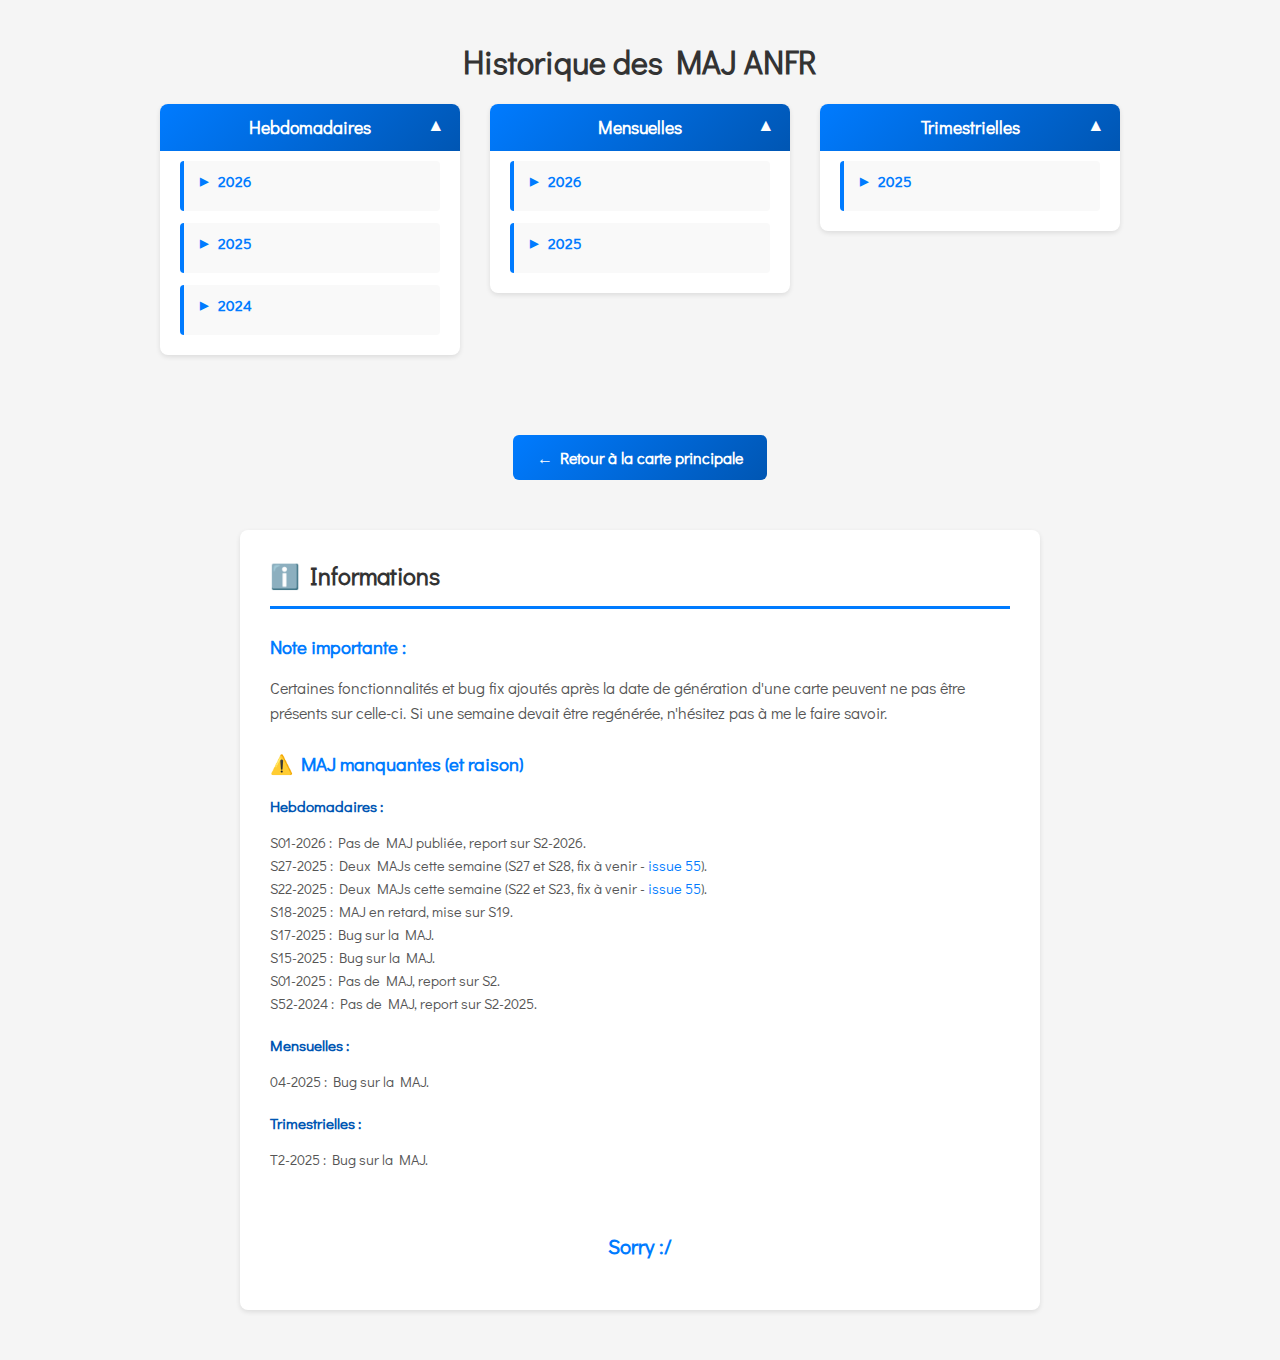
<file: historique.html>
<!DOCTYPE html>
<html lang="fr">
<head>
<meta charset="utf-8">
<meta name="viewport" content="width=device-width, initial-scale=1">
<title>Historique des MAJ ANFR</title>
<meta name="description" content="Historique des cartes interactives des modifications hebdomadaires des antennes mobiles en France selon les données ANFR.">
<link rel="preload" href="https://fonts.googleapis.com/css2?family=Didact+Gothic&display=swap" as="style" onload="this.rel='stylesheet'">
<style>
* { font-family: "Didact Gothic", sans-serif !important; box-sizing: border-box; }
body { margin: 0; padding: 20px; background: #f5f5f5; transition: background 0.3s; }
h1 { text-align: center; color: #333; transition: color 0.3s; }
.container { display: flex; flex-wrap: wrap; justify-content: center; gap: 30px; align-items: flex-start; }
.column { background: white; padding: 20px; width: 300px; border-radius: 8px; box-shadow: 0 2px 5px rgba(0,0,0,0.1); transition: background 0.3s, box-shadow 0.3s; }

/* Mode sombre */
@media (prefers-color-scheme: dark) {
  body { background: #1a1a1a; }
  h1 { color: #e0e0e0; }
  .column { background: #2d2d2d; box-shadow: 0 2px 10px rgba(0,0,0,0.3); }
}
.column h2 { 
  text-align: center; padding: 12px 16px; margin: -20px -20px 0 -20px; cursor: pointer; user-select: none;
  background: linear-gradient(135deg, #007BFF 0%, #0056b3 100%); color: white; border-radius: 8px 8px 0 0;
  font-size: 1.1em; transition: all 0.3s ease; position: relative;
}
.column h2:hover { background: linear-gradient(135deg, #0056b3 0%, #003d82 100%); transform: translateY(-2px); }
.column h2::after { content: "▼"; position: absolute; right: 16px; top: 50%; transform: translateY(-50%); transition: transform 0.3s; }
.column.active h2::after { transform: translateY(-50%) rotate(180deg); }
.years-wrapper { list-style: none; padding: 10px 0 0 0; margin: 0; display: none; flex-direction: column; gap: 12px; }
.column.active .years-wrapper { display: flex; }
.year-item, .month-item { border-radius: 4px; transition: background 0.2s; }
.year-item { border-left: 4px solid #007BFF; background: #f9f9f9; }
.year-item:hover { background: #f0f7ff; }
.month-item { margin-left: 15px; background: #fff9f0; border-left: 3px solid #FF9800; }
.month-item:hover { background: #ffe8d6; }

@media (prefers-color-scheme: dark) {
  .year-item { background: #3a3a3a; border-left-color: #4d9fff; }
  .year-item:hover { background: #404040; }
  .month-item { background: #3d3520; border-left-color: #ffb347; }
  .month-item:hover { background: #4a3f28; }
}
.year-header, .month-header { 
  font-weight: 600; cursor: pointer; user-select: none; padding: 10px 12px; display: flex; align-items: center; gap: 10px; transition: color 0.3s;
}
.year-header { color: #007BFF; font-size: 0.95em; padding-left: 16px; }
.month-header { color: #FF9800; font-size: 0.9em; }

@media (prefers-color-scheme: dark) {
  .year-header { color: #4d9fff; }
  .month-header { color: #ffb347; }
}
.year-header::before, .month-header::before { content: "▶"; transition: transform 0.3s; font-size: 11px; flex-shrink: 0; }
.year-item.expanded .year-header::before, .month-item.expanded .month-header::before { transform: rotate(90deg); }
.items-list, .month-items-list { 
  list-style: none; padding: 0 0 10px 15px; margin: 0; max-height: 0; overflow: hidden;
  transition: max-height 0.3s, opacity 0.3s; opacity: 0; pointer-events: none;
}
.month-items-list { padding: 0 0 8px 20px; }
.year-item.expanded .items-list, .month-item.expanded .month-items-list { max-height: none; opacity: 1; pointer-events: auto; overflow: visible; }
.items-list li, .month-items-list li { margin: 5px 0; padding-left: 10px; font-size: 0.9em; }
.column a { text-decoration: none; color: #007BFF; transition: color 0.2s; }
.column a:hover { text-decoration: underline; }

@media (prefers-color-scheme: dark) {
  .column a { color: #4d9fff; }
  .column a:hover { color: #80b3ff; }
}
.back-link { 
  display: inline-block; margin: 20px 0; padding: 12px 24px;
  background: linear-gradient(135deg, #007BFF 0%, #0056b3 100%); color: white; text-decoration: none;
  border-radius: 6px; transition: all 0.3s; font-weight: 600;
}
.back-link:hover { background: linear-gradient(135deg, #0056b3 0%, #003d82 100%); transform: translateY(-2px); }
.info-section { background: white; padding: 30px; border-radius: 8px; max-width: 800px; margin: 30px auto; box-shadow: 0 2px 5px rgba(0,0,0,0.1); transition: background 0.3s, box-shadow 0.3s; }
.info-section h2 { border-bottom: 3px solid #007BFF; padding-bottom: 15px; margin-top: 0; color: #333; transition: color 0.3s, border-color 0.3s; }
.info-section h3 { color: #007BFF; margin-top: 25px; margin-bottom: 15px; transition: color 0.3s; }
.info-section p { line-height: 1.6; color: #555; transition: color 0.3s; }
.info-section a { color: #007BFF; text-decoration: none; transition: color 0.2s; }
.info-section a:hover { text-decoration: underline; }

@media (prefers-color-scheme: dark) {
  .info-section { background: #2d2d2d; box-shadow: 0 2px 10px rgba(0,0,0,0.3); }
  .info-section h2 { border-bottom-color: #4d9fff; color: #e0e0e0; }
  .info-section h3 { color: #4d9fff; }
  .info-section p { color: #b0b0b0; }
  .info-section a { color: #4d9fff; }
  .info-section a:hover { color: #80b3ff; }
}
.sorry-message { text-align: center; font-size: 1.3em; color: #007BFF; font-weight: 600; margin-top: 40px; padding: 20px; }
@media (max-width: 768px) {
  .container { flex-direction: column; align-items: center; }
  .column { width: 90%; max-width: 400px; }
}
</style>
</head>
<body>

<h1>Historique des MAJ ANFR</h1>
<div class="container" id="columns-container"></div>

<script>
const TITLES = { hebdo: 'Hebdomadaires', mensu: 'Mensuelles', trim: 'Trimestrielles' };
const MONTH_NAMES = ['Janvier', 'Février', 'Mars', 'Avril', 'Mai', 'Juin', 'Juillet', 'Août', 'Septembre', 'Octobre', 'Novembre', 'Décembre'];

// Fonction pour simplifier les labels
function simplifyLabel(label, type) {
  if (type === 'hebdo') {
    // "16/12 - 22/12 2024 (S51)" -> "16/12 - 22/12 (S51)"
    return label.replace(/\s+\d{4}\s+\(S/, ' (S');
  } else if (type === 'mensu') {
    // "Janvier - 2025" -> "Janvier"
    return label.replace(/\s*-\s*\d{4}/, '');
  } else if (type === 'trim') {
    // "Trimestre 1 - 2025" -> "Trimestre 1"
    return label.replace(/\s*-\s*\d{4}/, '');
  }
  return label;
}

async function init() {
  const res = await fetch('https://fraetech.github.io/files/history.csv?nocache=' + Date.now());
  const csv = await res.text();
  const data = csv.trim().split('\n').slice(1).map(row => {
    const [type, label, path] = row.split(',');
    return { type, label, path };
  });

  const grouped = { hebdo: [], mensu: [], trim: [] };
  data.forEach(e => grouped[e.type]?.push(e));

  const container = document.getElementById('columns-container');
  ['hebdo', 'mensu', 'trim'].forEach(type => {
    const col = createColumn(type, grouped[type]);
    container.appendChild(col);
  });

  setupAccordions();
}

function createColumn(type, items) {
  const col = document.createElement('div');
  col.className = 'column';
  col.innerHTML = `<h2>${TITLES[type]}</h2><ul class="years-wrapper"></ul>`;
  
  const wrapper = col.querySelector('.years-wrapper');
  const sorted = items.sort((a, b) => compareDates(a.label, b.label));
  
  if (type === 'hebdo') buildHebdo(wrapper, sorted, type);
  else buildOther(wrapper, sorted, type);
  
  return col;
}

function buildHebdo(wrapper, items, type) {
  const byYear = groupBy(items, i => extractYear(i.label));
  Object.keys(byYear).sort((a, b) => b - a).forEach(year => {
    const yearLi = createExpandable('year', year);
    const monthsUl = yearLi.querySelector('.items-list');
    
    const byMonth = {};
    byYear[year].forEach(item => {
      const m = item.label.match(/(\d+)\/(\d+)\s*-.*(\d{4})/);
      if (m) {
        const key = `${m[2]}-${m[3]}`;
        if (!byMonth[key]) byMonth[key] = { items: [], display: `${MONTH_NAMES[+m[2]-1]} ${m[3]}` };
        byMonth[key].items.push(item);
      }
    });
    
    Object.keys(byMonth).sort((a, b) => {
      const [mA, yA] = a.split('-').map(Number);
      const [mB, yB] = b.split('-').map(Number);
      return yA !== yB ? yB - yA : mB - mA;
    }).forEach(key => {
      const monthLi = createExpandable('month', byMonth[key].display);
      const itemsUl = monthLi.querySelector('.month-items-list');
      byMonth[key].items.sort((a, b) => compareDates(b.label, a.label)).forEach(item => {
        itemsUl.appendChild(createLink(item, type));
      });
      monthsUl.appendChild(monthLi);
    });
    
    wrapper.appendChild(yearLi);
  });
}

function buildOther(wrapper, items, type) {
  const byYear = groupBy(items, i => extractYear(i.label));
  Object.keys(byYear).sort((a, b) => b - a).forEach(year => {
    const yearLi = createExpandable('year', year);
    const itemsUl = yearLi.querySelector('.items-list');
    
    // Tri décroissant : inverser a et b
    const sorted = byYear[year].sort((a, b) => compareDates(a.label, b.label));
    
    sorted.forEach(item => {
      itemsUl.appendChild(createLink(item, type));
    });
    wrapper.appendChild(yearLi);
  });
}

function createExpandable(type, text) {
  const li = document.createElement('li');
  li.className = `${type}-item`;
  const header = document.createElement('div');
  header.className = `${type}-header`;
  header.textContent = text;
  const ul = document.createElement('ul');
  ul.className = type === 'year' ? 'items-list' : 'month-items-list';
  
  header.addEventListener('click', e => {
    e.stopPropagation();
    li.classList.toggle('expanded');
    if (type === 'year' && !li.classList.contains('expanded')) {
      ul.querySelectorAll('.month-item.expanded').forEach(m => {
        m.classList.remove('expanded');
        m.querySelector('.month-items-list').style.maxHeight = '0';
      });
    }
  });
  
  li.append(header, ul);
  return li;
}

function createLink(item, type) {
  const li = document.createElement('li');
  const a = document.createElement('a');
  a.href = `https://fraetech.github.io/index.html?csv=${item.path}`;
  a.textContent = simplifyLabel(item.label, type);
  li.appendChild(a);
  return li;
}

function setupAccordions() {
  const isMobile = window.innerWidth <= 768;
  document.querySelectorAll('.column').forEach(col => {
    const h2 = col.querySelector('h2');
    // Sur PC : ouvrir uniquement les tiroirs principaux (pas les années)
    if (!isMobile) {
      col.classList.add('active');
    }
    
    h2.addEventListener('click', () => {
      col.classList.toggle('active');
      if (!col.classList.contains('active')) {
        col.querySelectorAll('.year-item.expanded, .month-item.expanded').forEach(e => {
          e.classList.remove('expanded');
        });
      }
    });
  });
}

function groupBy(arr, fn) {
  return arr.reduce((acc, item) => {
    const key = fn(item);
    if (!acc[key]) acc[key] = [];
    acc[key].push(item);
    return acc;
  }, {});
}

function extractYear(label) {
  const m = label.match(/(\d{4})/);
  return m ? m[1] : '0000';
}

function compareDates(a, b) {
  const parse = label => {
    const nums = label.match(/\d+/g) || [];
    if (label.includes('Semaine') || label.match(/^\d+\/\d+\s*-/)) {
      return { year: +nums[nums.length-1], week: +nums[nums.length-2] || +nums[0], type: 'week' };
    }
    if (label.includes('Trimestre')) {
      return { year: +nums[nums.length-1], val: +nums[0], type: 'trim' };
    }
    // Pour les mois en texte (Janvier, Février, etc.)
    const monthIndex = MONTH_NAMES.findIndex(m => label.includes(m));
    if (monthIndex !== -1) {
      return { year: +nums[nums.length-1] || 0, val: monthIndex + 1, type: 'month' };
    }
    return { year: +nums[nums.length-1] || 0, val: +nums[0] || 0, type: 'month' };
  };
  
  const pA = parse(a), pB = parse(b);
  if (pA.year !== pB.year) return pB.year - pA.year;
  return (pB.week || pB.val || 0) - (pA.week || pA.val || 0);
}

init().catch(console.error);
</script>

<div style="text-align: center; margin-top: 60px;">
  <a href="https://fraetech.github.io/" class="back-link">← Retour à la carte principale</a>
</div>

<div class="info-section">
  <h2>ℹ️ Informations</h2>
  <h3>Note importante :</h3>
  <p>Certaines fonctionnalités et bug fix ajoutés après la date de génération d'une carte peuvent ne pas être présents sur celle-ci. Si une semaine devait être regénérée, n'hésitez pas à me le faire savoir.</p>
  
  <h3>⚠️ MAJ manquantes (et raison)</h3>
  
  <h3 style="color: #0056b3; font-size: 0.95em; margin-top: 20px;">Hebdomadaires :</h3>
  <p style="margin: 5px 0; font-size: 0.9em;">
    S01-2026 : Pas de MAJ publiée, report sur S2-2026.<br>
    S27-2025 : Deux MAJs cette semaine (S27 et S28, fix à venir - <a href="https://github.com/fraetech/anfr_hebdo/issues/55">issue 55</a>).<br>
    S22-2025 : Deux MAJs cette semaine (S22 et S23, fix à venir - <a href="https://github.com/fraetech/anfr_hebdo/issues/55">issue 55</a>).<br>
    S18-2025 : MAJ en retard, mise sur S19.<br>
    S17-2025 : Bug sur la MAJ.<br>
    S15-2025 : Bug sur la MAJ.<br>
    S01-2025 : Pas de MAJ, report sur S2.<br>
    S52-2024 : Pas de MAJ, report sur S2-2025.
  </p>
  
  <h3 style="color: #0056b3; font-size: 0.95em; margin-top: 20px;">Mensuelles :</h3>
  <p style="margin: 5px 0; font-size: 0.9em;">04-2025 : Bug sur la MAJ.</p>
  
  <h3 style="color: #0056b3; font-size: 0.95em; margin-top: 20px;">Trimestrielles :</h3>
  <p style="margin: 5px 0; font-size: 0.9em;">T2-2025 : Bug sur la MAJ.</p>
  
  <div class="sorry-message">Sorry :/</div>
</div>

</body>
</html>
</file>
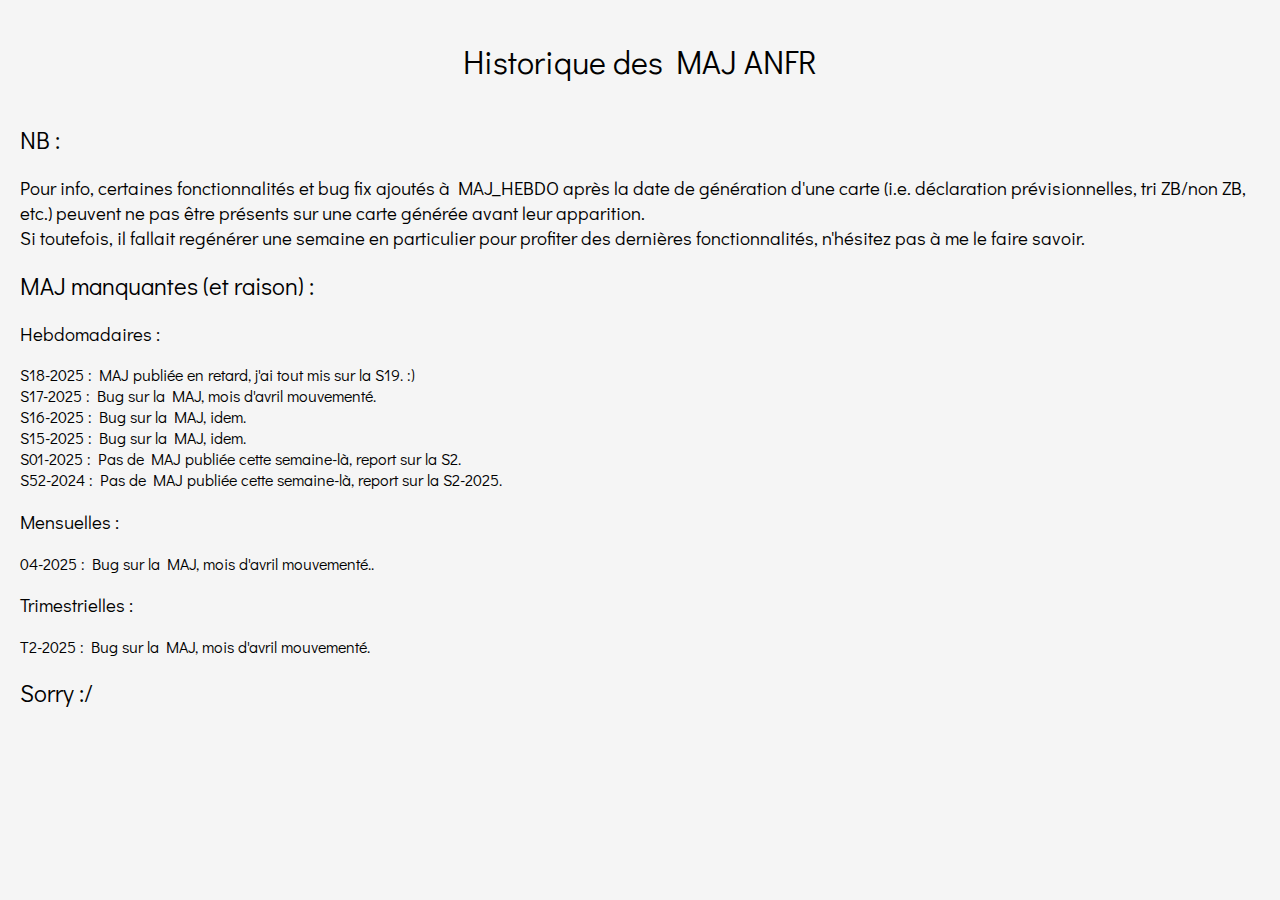
<file: history.html>
<!DOCTYPE html>
<html lang="fr">
<head>
  <title>Historique modifications ANFR hebdomadaires</title>

  <!-- Description générale -->
  <meta name="description" content="Carte interactive des modifications hebdomadaires des antennes mobiles en France selon les données ANFR. Visualisez les nouvelles installations, activations et modifications par opérateur.">

  <!-- Open Graph -->
  <meta property="og:type" content="website">
  <meta property="og:title" content="Historique des mises à jour hebdomadaires ANFR">
  <meta property="og:description" content="Carte interactive des modifications hebdomadaires des antennes mobiles en France selon les données ANFR. Visualisez les nouvelles installations, activations et modifications par opérateur.">
  <meta property="og:url" content="https://fraetech.github.io/">
  <meta property="og:site_name" content="MAJ-Hebdo ANFR">
  <meta property="og:image" content="https://raw.githubusercontent.com/fraetech/maj-hebdo/refs/heads/data/icons/favicon.svg">
  <meta property="og:image:alt" content="Logo MAJ-Hebdo ANFR">
  <meta property="og:locale" content="fr_FR">
  <meta property="og:logo" content="https://raw.githubusercontent.com/fraetech/maj-hebdo/refs/heads/data/icons/favicon.svg"/>

  <!-- Twitter Cards -->
  <meta name="twitter:card" content="summary">
  <meta name="twitter:title" content="Historique des mises à jour hebdomadaires ANFR">
  <meta name="twitter:description" content="Carte interactive des modifications hebdomadaires des antennes mobiles en France selon les données ANFR.">
  <meta name="twitter:image" content="https://raw.githubusercontent.com/fraetech/maj-hebdo/refs/heads/data/icons/favicon.svg">
  <meta name="twitter:image:alt" content="Logo MAJ-Hebdo ANFR">
  <meta charset="UTF-8" />
  <meta name="viewport" content="width=device-width, initial-scale=1.0"/>
  <title>Historique MAJ ANFR</title>
  <link href="https://fonts.googleapis.com/css2?family=Didact+Gothic&display=swap" rel="stylesheet">
  <link rel="icon" href="https://raw.githubusercontent.com/fraetech/maj-hebdo/refs/heads/data/icons/favicon.svg" type="image/svg+xml">
  <style>
    * {
      font-family: "Didact Gothic", sans-serif !important;
      font-weight: 500;
      font-style: normal;
      box-sizing: border-box;
    }
    body {
      margin: 0;
      padding: 20px;
      background: #f5f5f5;
    }
    .container {
      display: flex;
      flex-wrap: wrap;
      justify-content: center;
      gap: 30px;
    }
    .column {
      background: white;
      padding: 20px;
      width: 300px;
      border-radius: 8px;
      box-shadow: 0 2px 5px rgba(0,0,0,0.1);
      overflow: hidden;
      display: flex;
      flex-direction: column;
    }
    h1 {
      text-align: center;
    }
    .column h2 {
      text-align: center;
      border-bottom: 2px solid #ddd;
      padding-bottom: 10px;
      cursor: pointer;
      position: relative;
      user-select: none;
    }
    .column h2::after {
      content: "˅";
      position: absolute;
      right: 15px;
      top: 50%;
      transform: translateY(-50%) rotate(0deg);
      transition: transform 0.3s ease;
      font-size: 18px;
    }
    .column.active h2::after {
      transform: translateY(-50%) rotate(180deg);
    }
    .column ul {
      list-style: none;
      padding: 0;
      margin: 0;
      overflow: hidden;
      max-height: 0;
      transition: max-height 0.5s ease;
    }
    .column li {
      margin: 10px 0;
    }
    .column a {
      text-decoration: none;
      color: #007BFF;
    }
    .column a:hover {
      text-decoration: underline;
    }
    @media (max-width: 768px) {
      .container {
        flex-direction: column;
        align-items: center;
      }
      .column {
        width: 90%;
        max-width: 400px;
      }
    }
  </style>
</head>
<body>

<h1>Historique des MAJ ANFR</h1>

<div class="container" id="columns-container"></div>

<script>
  async function fetchAndBuildColumns() {
    const response = await fetch('https://raw.githubusercontent.com/fraetech/maj-hebdo/refs/heads/data/files/history.csv');
    const csvText = await response.text();
    const rows = csvText.trim().split('\n').slice(1);

    const data = rows.map(row => {
      const [type, label, path] = row.split(',');
      return { type, label, path };
    });

    const grouped = {
      hebdo: [],
      mensu: [],
      trim: []
    };

    data.forEach(entry => {
      if (grouped[entry.type]) {
        grouped[entry.type].push(entry);
      }
    });

    const container = document.getElementById('columns-container');
    for (let type of ['hebdo', 'mensu', 'trim']) {
      const column = document.createElement('div');
      column.className = 'column';

      const titleMap = {
        hebdo: 'Hebdomadaires',
        mensu: 'Mensuelles',
        trim: 'Trimestrielles'
      };

      column.innerHTML = `<h2>${titleMap[type]}</h2><ul></ul>`;
      const ul = column.querySelector('ul');

      grouped[type]
        .sort((a, b) => compareRealDates(b.label, a.label)) // Tri décroissant
        .forEach(item => {
          const li = document.createElement('li');
          const link = document.createElement('a');
          link.href = `https://fraetech.github.io/index.html?csv=${item.path}`;
          link.textContent = item.label;
          li.appendChild(link);
          ul.appendChild(li);
        });

      container.appendChild(column);
    }

    setupAccordion();
  }

  function compareRealDates(labelA, labelB) {
    // Extrait l'année et la semaine/mois
    const extract = (label) => {
      const numbers = label.match(/\d+/g);
      if (!numbers) return { year: 0, week: 0 };
      if (label.includes('Semaine')) {
        return { year: parseInt(numbers[1]), week: parseInt(numbers[0]) };
      } else {
        return { year: parseInt(numbers[1]), month: parseInt(numbers[0]) };
      }
    };

    const a = extract(labelA);
    const b = extract(labelB);

    if (a.year !== b.year) {
      return a.year - b.year;
    }
    // Semaine ou Mois
    return (a.week || a.month) - (b.week || b.month);
  }

  function setupAccordion() {
    const isMobile = window.innerWidth <= 768;
    document.querySelectorAll('.column').forEach(column => {
      const h2 = column.querySelector('h2');
      const ul = column.querySelector('ul');

      if (isMobile) {
        ul.style.maxHeight = "0px"; // fermé par défaut
      } else {
        ul.style.maxHeight = "1000px"; // ouvert sur desktop
      }

      h2.addEventListener('click', () => {
        const isExpanded = column.classList.toggle('active');
        if (isExpanded) {
          ul.style.maxHeight = ul.scrollHeight + "px";
        } else {
          ul.style.maxHeight = "0px";
        }
      });
    });
  }

  fetchAndBuildColumns().catch(err => {
    console.error("Erreur de chargement du CSV :", err);
  });
</script>
<h2>NB : </h2>
<h3>Pour info, certaines fonctionnalités et bug fix ajoutés à MAJ_HEBDO après la date de génération d'une carte (i.e. déclaration prévisionnelles, tri ZB/non ZB, etc.) peuvent ne pas être présents sur une carte générée avant leur apparition.<br>
Si toutefois, il fallait regénérer une semaine en particulier pour profiter des dernières fonctionnalités, n'hésitez pas à me le faire savoir.</h3>
<h2>MAJ manquantes (et raison) : </h2>
<h3>Hebdomadaires : </h3>
S18-2025 : MAJ publiée en retard, j'ai tout mis sur la S19. :)<br>
S17-2025 : Bug sur la MAJ, mois d'avril mouvementé.<br>
S16-2025 : Bug sur la MAJ, idem.<br>
S15-2025 : Bug sur la MAJ, idem.<br>
S01-2025 : Pas de MAJ publiée cette semaine-là, report sur la S2.<br>
S52-2024 : Pas de MAJ publiée cette semaine-là, report sur la S2-2025.
<h3>Mensuelles : </h3>
04-2025 : Bug sur la MAJ, mois d'avril mouvementé..<br>
<h3>Trimestrielles : </h3>
T2-2025 : Bug sur la MAJ, mois d'avril mouvementé.<br>
<h2>Sorry :/</h2>
</body>
</html>
</file>
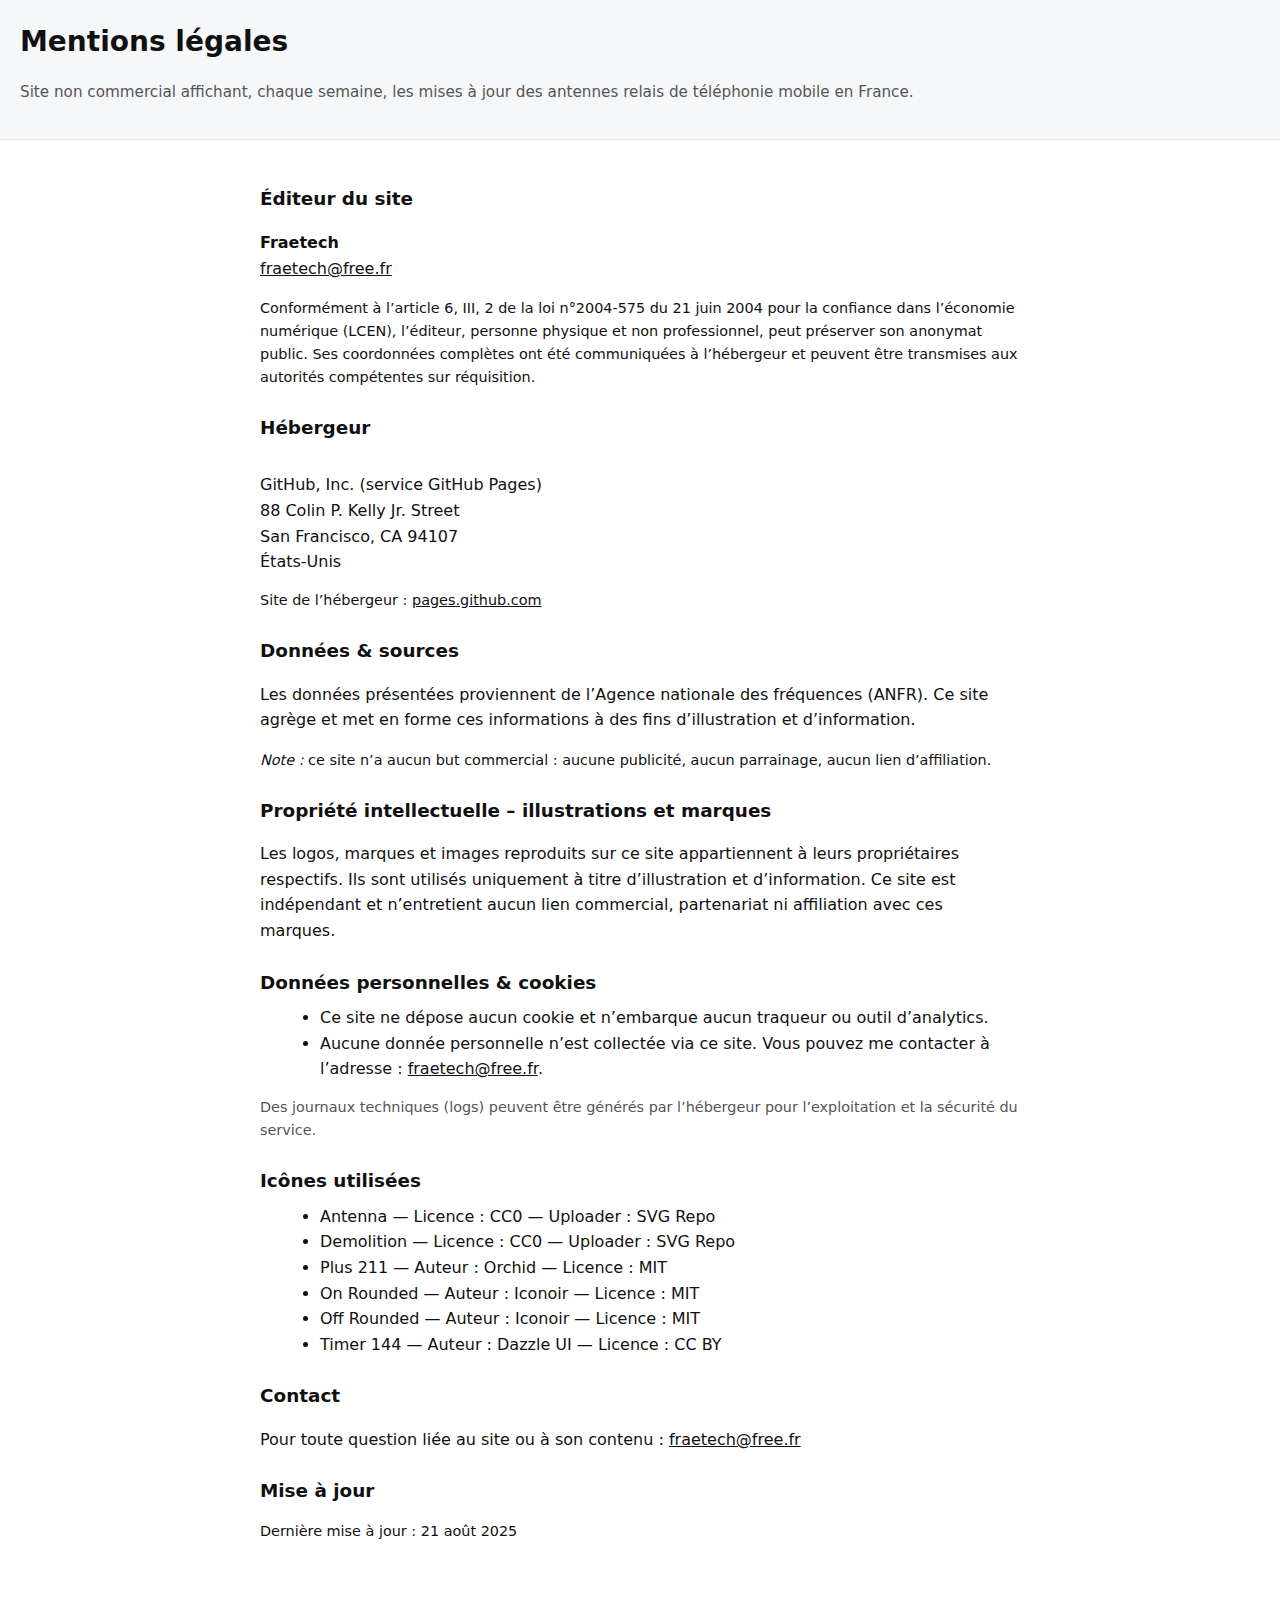
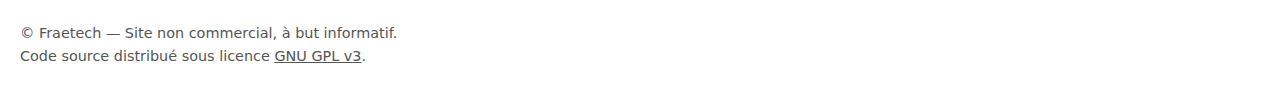
<file: mentions-legales.html>
<!doctype html>
<html lang="fr">
<head>
  <meta charset="utf-8" />
  <meta name="viewport" content="width=device-width,initial-scale=1" />
  <title>Mentions légales</title>
  <meta name="robots" content="noindex,follow" />
  <style>
    :root { --max: 800px; }
    html { box-sizing: border-box; }
    *, *::before, *::after { box-sizing: inherit; }
    body { margin: 0; font: 16px/1.6 system-ui, -apple-system, Segoe UI, Roboto, Ubuntu, Cantarell, Noto Sans, sans-serif; color: #111; background: #fff; }
    header, main, footer { padding: 1.25rem; }
    header { background: #f6f7f8; border-bottom: 1px solid #e6e7e9; }
    h1 { margin: 0; font-size: 1.75rem; }
    main { max-width: var(--max); margin: 0 auto; }
    section { margin: 1.5rem 0; }
    h2 { font-size: 1.15rem; margin: 0 0 .25rem; }
    address { font-style: normal; white-space: pre-line; }
    ul { margin: .5rem 0 0 1.25rem; }
    .muted { color: #555; font-size: .95rem; }
    .small { font-size: .9rem; }
    a { color: inherit; }
    code { background: #f2f2f2; padding: .1rem .3rem; border-radius: .25rem; }
  </style>
</head>
<body>
  <header role="banner">
    <h1>Mentions légales</h1>
    <p class="muted">Site non commercial affichant, chaque semaine, les mises à jour des antennes relais de téléphonie mobile en France.</p>
  </header>

  <main role="main">
    <section aria-labelledby="editeur">
      <h2 id="editeur">Éditeur du site</h2>
      <p><strong>Fraetech</strong><br>
      <a href="mailto:fraetech@free.fr">fraetech@free.fr</a></p>
      <p class="small">
        Conformément à l’article 6, III, 2 de la loi n°2004-575 du 21 juin 2004 pour la confiance dans l’économie numérique (LCEN),
        l’éditeur, personne physique et non professionnel, peut préserver son anonymat public. Ses coordonnées complètes ont été
        communiquées à l’hébergeur et peuvent être transmises aux autorités compétentes sur réquisition.
      </p>
    </section>

    <section aria-labelledby="hebergeur">
      <h2 id="hebergeur">Hébergeur</h2>
      <address>
        GitHub, Inc. (service GitHub Pages)
        88 Colin P. Kelly Jr. Street
        San Francisco, CA 94107
        États-Unis
      </address>
      <p class="small">Site de l’hébergeur : <a href="https://pages.github.com" rel="nofollow">pages.github.com</a></p>
    </section>

    <section aria-labelledby="donnees">
      <h2 id="donnees">Données &amp; sources</h2>
      <p>
        Les données présentées proviennent de l’Agence nationale des fréquences (ANFR).
        Ce site agrège et met en forme ces informations à des fins d’illustration et d’information.
      </p>
      <p class="small">
        <em>Note :</em> ce site n’a aucun but commercial&nbsp;: aucune publicité, aucun parrainage, aucun lien d’affiliation.
      </p>
    </section>

    <section aria-labelledby="propriete">
      <h2 id="propriete">Propriété intellectuelle – illustrations et marques</h2>
      <p>
        Les logos, marques et images reproduits sur ce site appartiennent à leurs propriétaires respectifs.
        Ils sont utilisés uniquement à titre d’illustration et d’information. Ce site est indépendant et
        n’entretient aucun lien commercial, partenariat ni affiliation avec ces marques.
      </p>
    </section>

    <section aria-labelledby="cookies">
      <h2 id="cookies">Données personnelles &amp; cookies</h2>
      <ul>
        <li>Ce site ne dépose aucun cookie et n’embarque aucun traqueur ou outil d’analytics.</li>
        <li>Aucune donnée personnelle n’est collectée via ce site. Vous pouvez me contacter à l’adresse&nbsp;: <a href="mailto:fraetech@free.fr">fraetech@free.fr</a>.</li>
      </ul>
      <p class="small muted">
        Des journaux techniques (logs) peuvent être générés par l’hébergeur pour l’exploitation et la sécurité du service.
      </p>
    </section>
    
    <section aria-labelledby="icones">
      <h2 id="icones">Icônes utilisées</h2>
      <ul>
        <li>Antenna — Licence : CC0 — Uploader : SVG Repo</li>
        <li>Demolition — Licence : CC0 — Uploader : SVG Repo</li>
        <li>Plus 211 — Auteur : Orchid — Licence : MIT</li>
        <li>On Rounded — Auteur : Iconoir — Licence : MIT</li>
        <li>Off Rounded — Auteur : Iconoir — Licence : MIT</li>
        <li>Timer 144 — Auteur : Dazzle UI — Licence : CC BY</li>
      </ul>
    </section>

    <section aria-labelledby="contact">
      <h2 id="contact">Contact</h2>
      <p>Pour toute question liée au site ou à son contenu&nbsp;: <a href="mailto:fraetech@free.fr">fraetech@free.fr</a></p>
    </section>

    <section aria-labelledby="maj">
      <h2 id="maj">Mise à jour</h2>
      <p class="small">Dernière mise à jour&nbsp;: <time datetime="2025-08-21">21 août 2025</time></p>
    </section>
  </main>

  <footer role="contentinfo">
    <p class="small muted">
      © Fraetech — Site non commercial, à but informatif.<br>
      Code source distribué sous licence <a href="https://fraetech.github.io/maj-hebdo/LICENSE" rel="license">GNU GPL v3</a>.
    </p>
  </footer>
</body>
</html>
</file>
